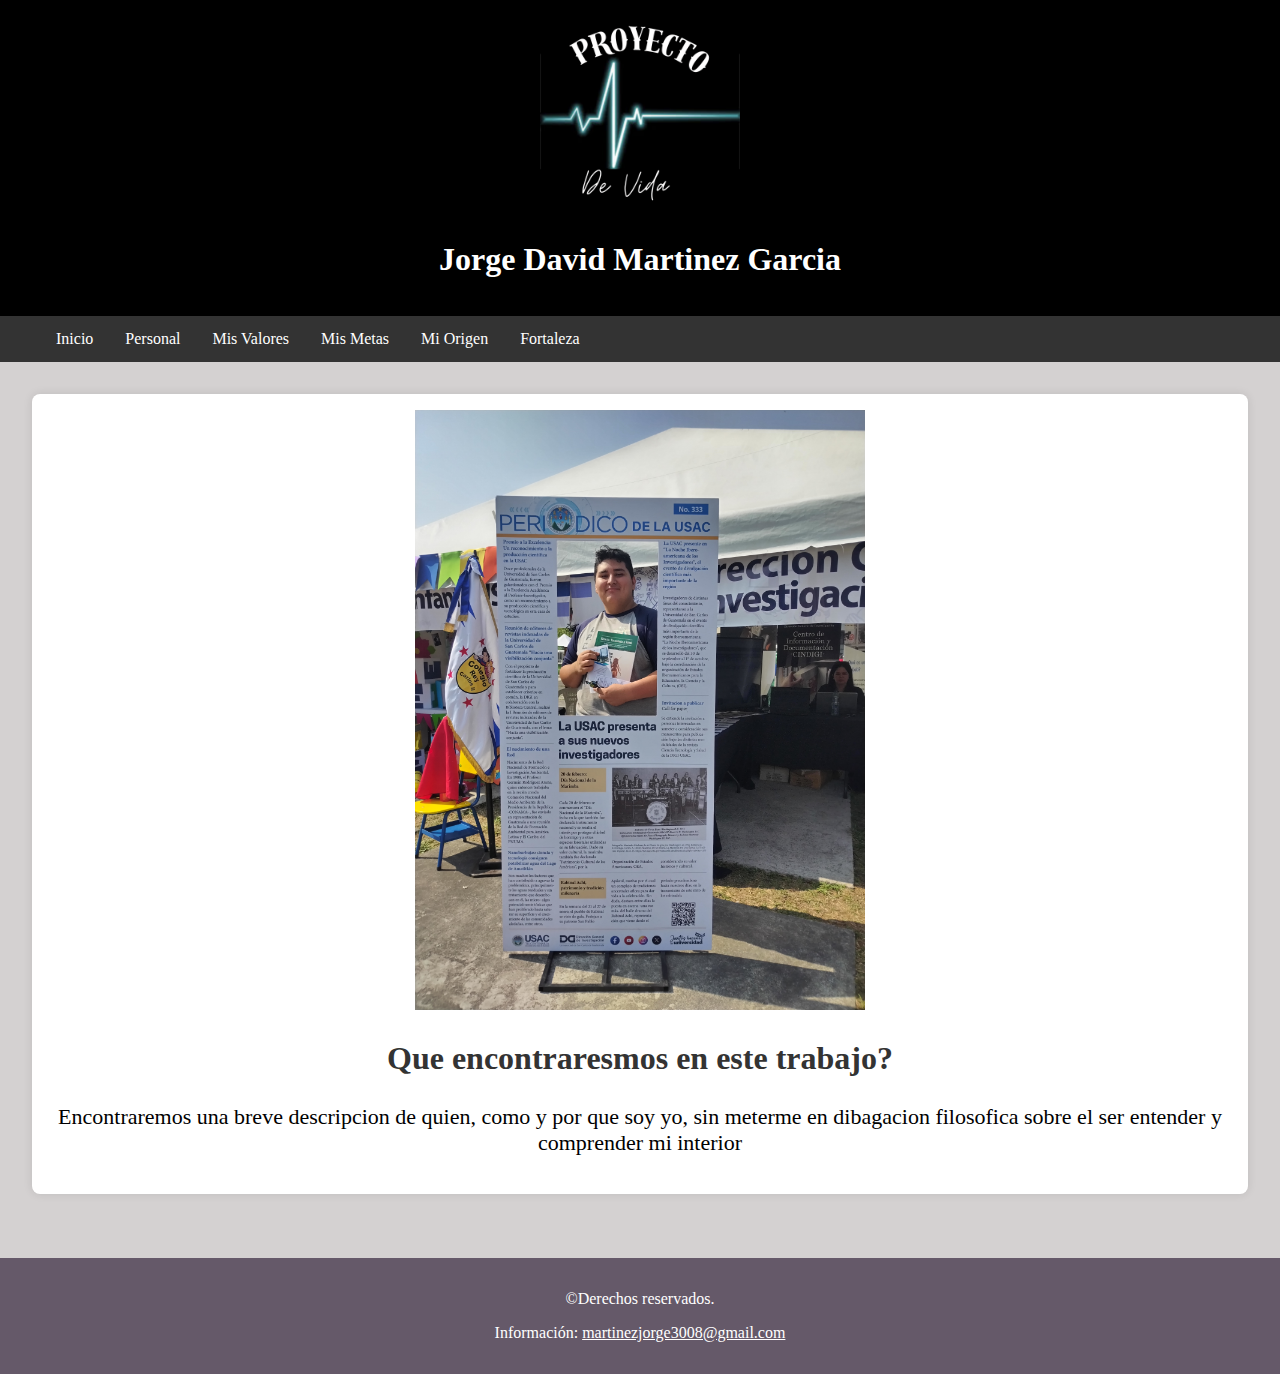
<file: index.html>
<!DOCTYPE html>
<html lang="en">
<head>
    <meta charset="UTF-8">
    <meta name="viewport" content="width=device-width, initial-scale=1.0">
    <title>Proyecto de Vida</title>
   <link rel="stylesheet" href="style.css">
</head>
<body>
    <header>
        <img class="logo" src="studio.png">
    <h1>Jorge David Martinez Garcia</h1>
</header>
<nav>
    <ul>
        <li><a href="index.html">Inicio</a></li>
        <li><a href="Personal.html">Personal</a></li>
        <li><a href="Valores.html">Mis Valores</a></li>
        <li><a href="Metas.html">Mis Metas</a></li>
        <li><a href="Extras.html">Mi Origen</a></li>
        <li><a href="Fort.html">Fortaleza</a></li>
    </ul>
</nav>
</nav>
    <section>
            <article class="offer">
                <img src="Jorgexs.jpg" class="imgb">
            <h2>Que encontraresmos en este trabajo?</h2>
            <P>Encontraremos una breve descripcion de quien, como y por que soy yo, sin meterme en dibagacion filosofica sobre el ser entender y comprender mi interior</P>

            </article>
        </section>
    <footer>
        <p>&copy;Derechos reservados.</p>
        <p>Información: <a href="martinezjorge3008@gmail.com" style="color: #ffffff;">martinezjorge3008@gmail.com</a></p>
    </footer>
</body>
</html>
</file>
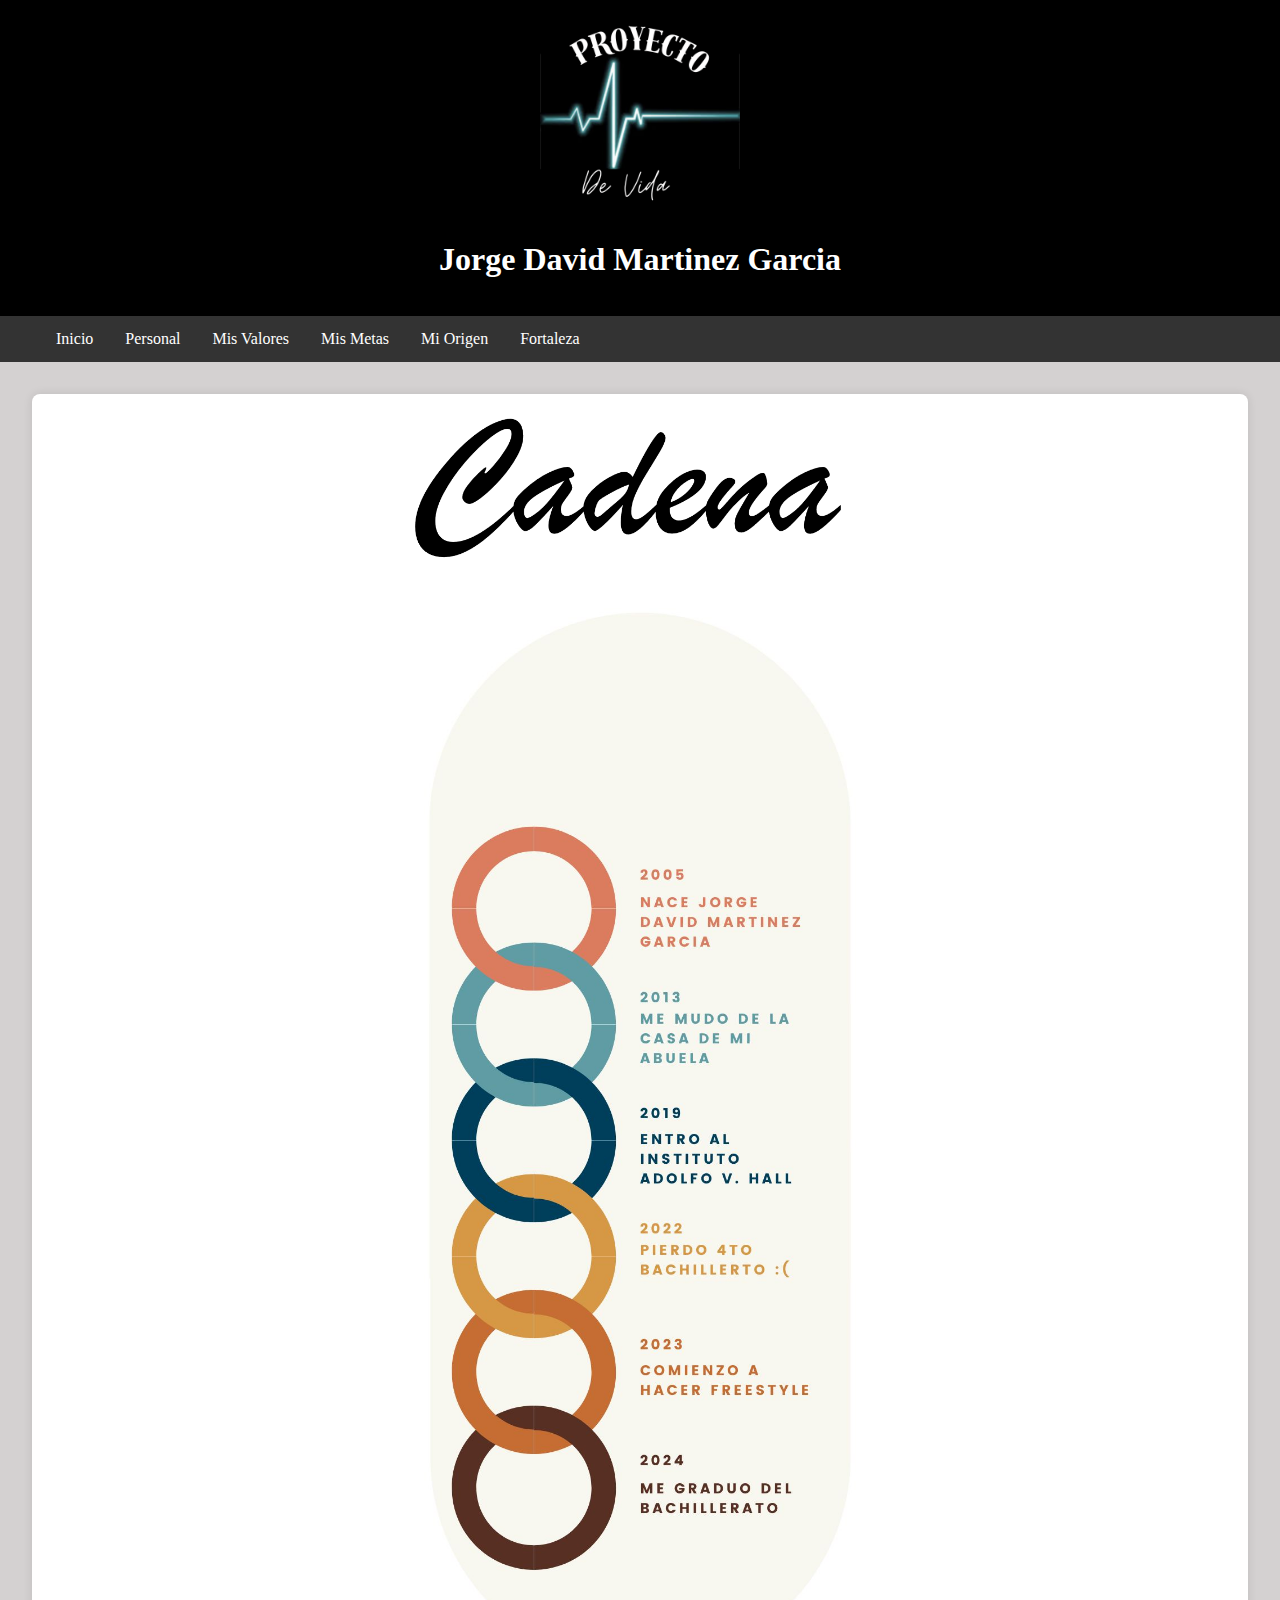
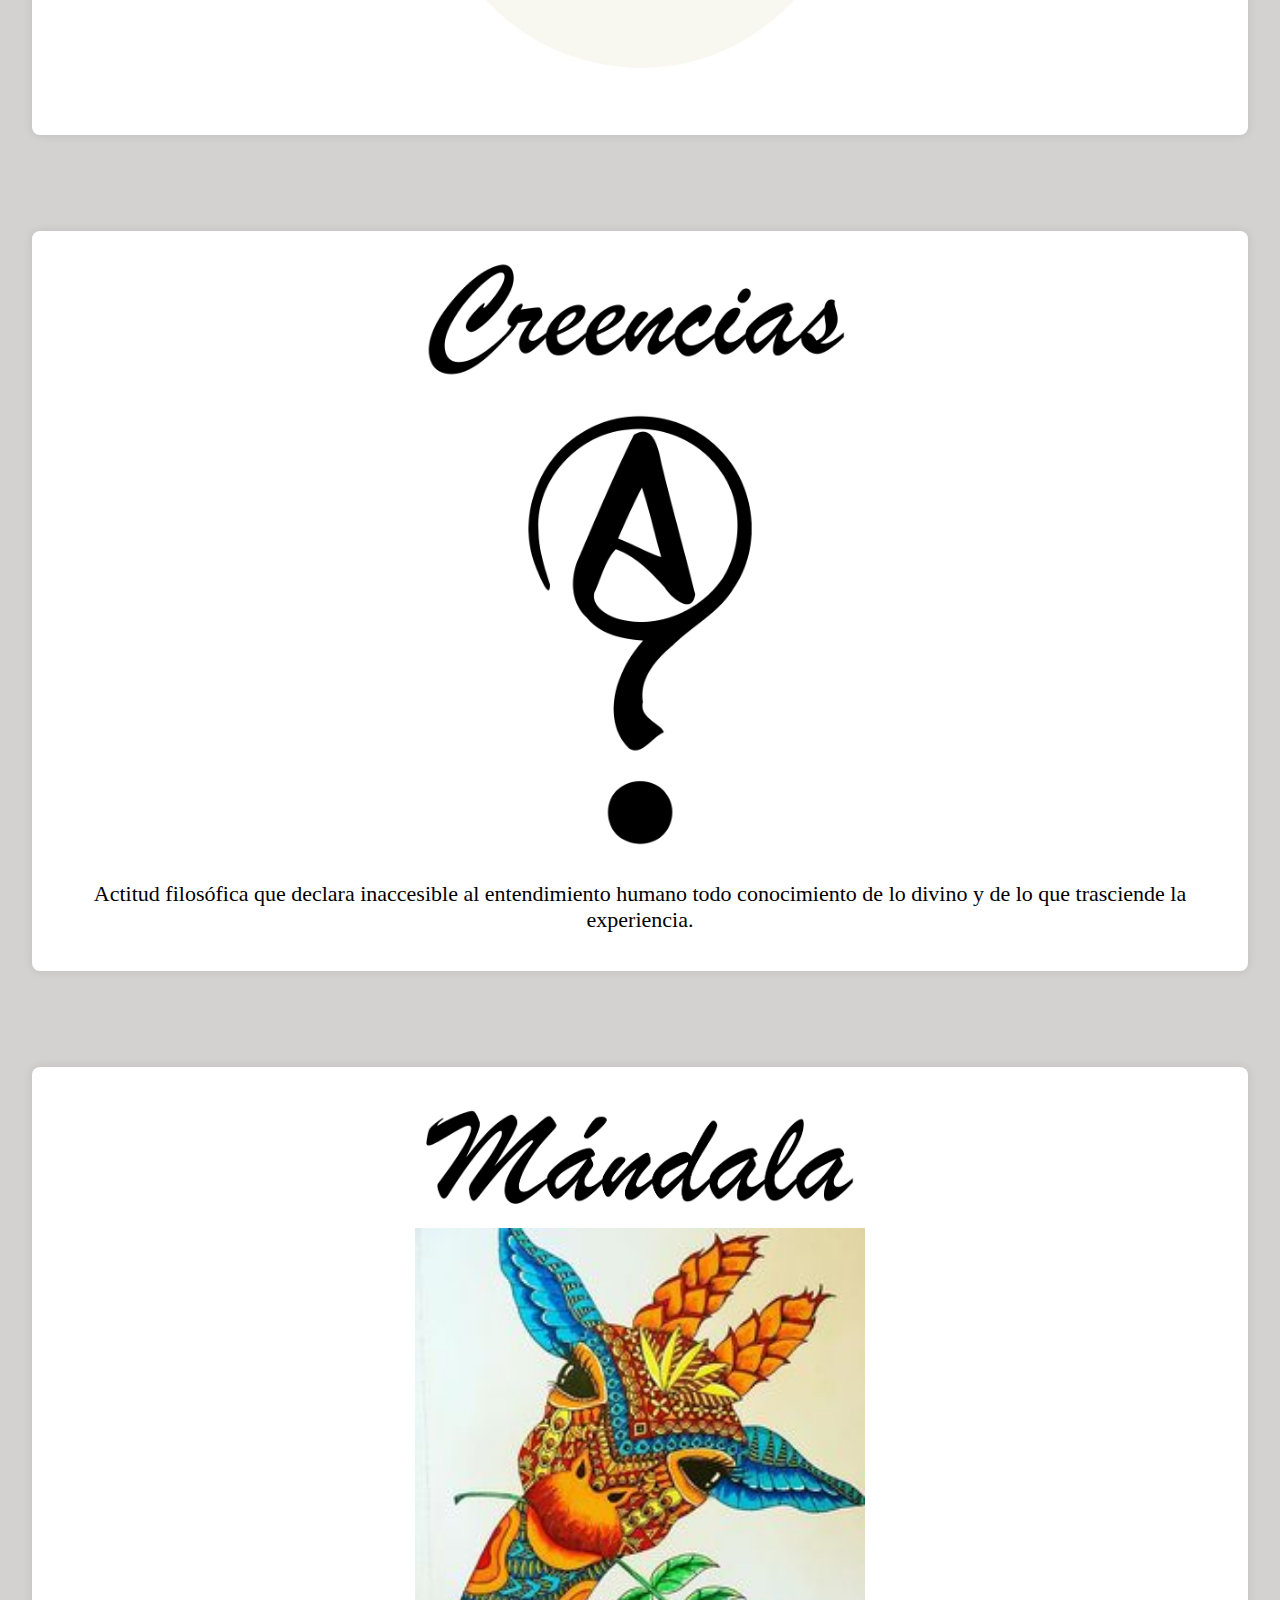
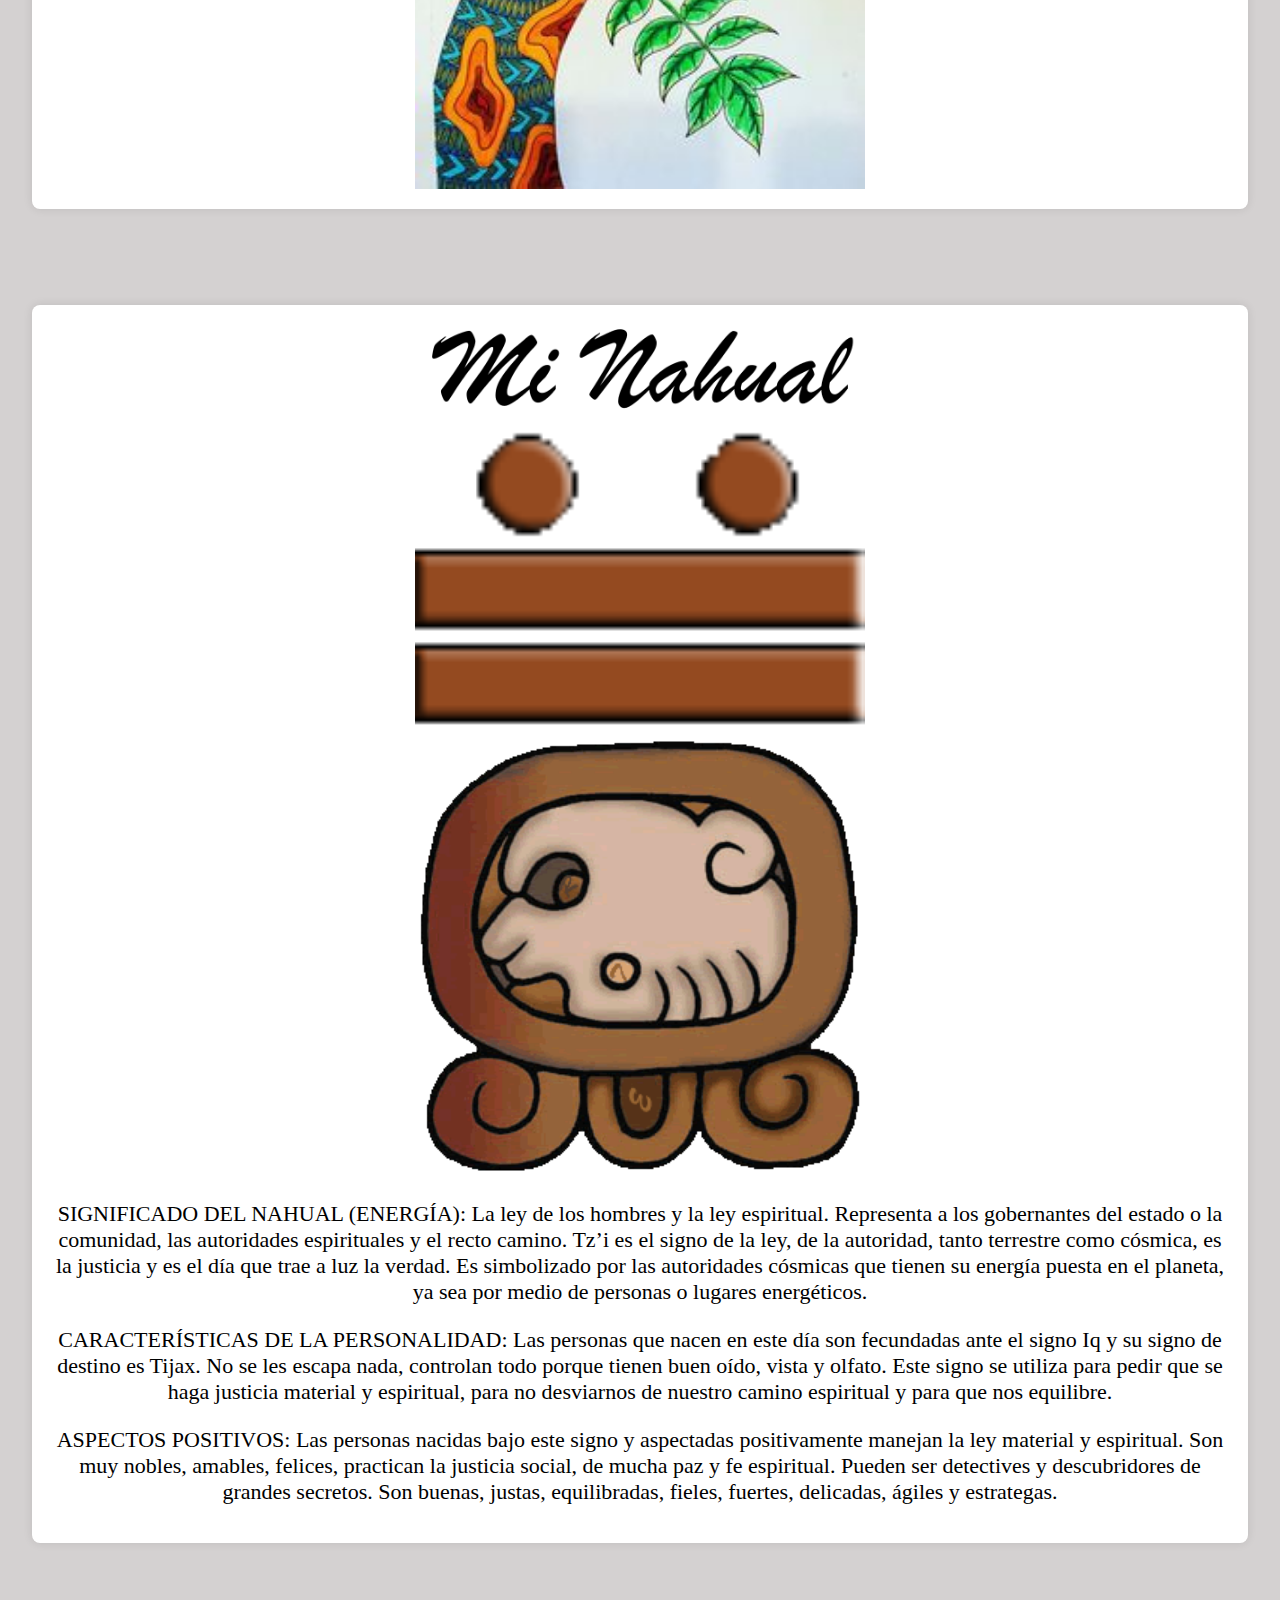
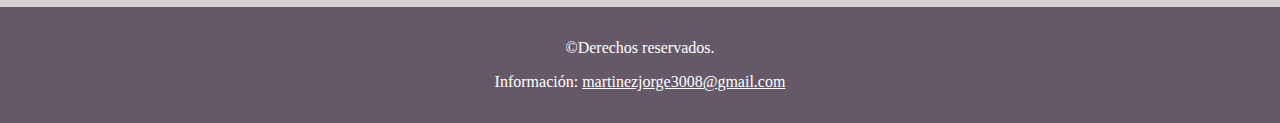
<file: Extras.html>
<!DOCTYPE html>
<html lang="en">
<head>
    <meta charset="UTF-8">
    <meta name="viewport" content="width=device-width, initial-scale=1.0">
    <title>Proyecto de Vida</title>
   <link rel="stylesheet" href="style.css">
</head>
<body>
    <header>
        <img class="logo" src="studio.png">
    <h1>Jorge David Martinez Garcia</h1>
</header>
<nav>
    <ul>
        <li><a href="index.html">Inicio</a></li>
        <li><a href="Personal.html">Personal</a></li>
        <li><a href="Valores.html">Mis Valores</a></li>
        <li><a href="Metas.html">Mis Metas</a></li>
        <li><a href="Extras.html">Mi Origen</a></li>
        <li><a href="Fort.html">Fortaleza</a></li>
    </ul>
</nav>
    <section>
            <article class="offer">
                <img src="cadena.png" class="imgb">
               <center> <img src="cadena 2.jpg" class="imgb"> </center>
            </article>
        </section>
        <section>
            <article class="offer">
                <img src="creencias.png" class="imgb">
               <center><img src="agno.jpg" class="imgb"></center>
               <p>Actitud filosófica que declara inaccesible al entendimiento humano todo conocimiento de lo divino y de lo que trasciende la experiencia.</p>
            </article>
        </section>
        <section>
            <article class="offer">
                <img src="mandala.png" class="imgb">
               <center> <img src="mandal.jpg" class="imgb"> </center>
            </article>
        </section>
        <section>
            <article class="offer">
                <img src="nahual.png" class="imgb">
               <center> <img src="12.png" class="imgb"> </center>
               <center> <img src="tzi.png" class="imgb"> </center>
               <p>SIGNIFICADO DEL NAHUAL (ENERGÍA):
                La ley de los hombres y la ley espiritual. Representa a los gobernantes del estado o la comunidad, las autoridades espirituales y el recto camino. Tz’i es el signo de la ley, de la autoridad, tanto terrestre como cósmica, es la justicia y es el día que trae a luz la verdad. Es simbolizado por las autoridades cósmicas que tienen su energía puesta en el planeta, ya sea por medio de personas o lugares energéticos.</p>
                
                <p>CARACTERÍSTICAS DE LA PERSONALIDAD:
                Las personas que nacen en este día son fecundadas ante el signo Iq y su signo de destino es Tijax. No se les escapa nada, controlan todo porque tienen buen oído, vista y olfato. Este signo se utiliza para pedir que se haga justicia material y espiritual, para no desviarnos de nuestro camino espiritual y para que nos equilibre.</p>
                
                <p>ASPECTOS POSITIVOS:
                Las personas nacidas bajo este signo y aspectadas positivamente manejan la ley material y espiritual. Son muy nobles, amables, felices, practican la justicia social, de mucha paz y fe espiritual. Pueden ser detectives y descubridores de grandes secretos. Son buenas, justas, equilibradas, fieles, fuertes, delicadas, ágiles y estrategas.</p>
            </article>
        </section>
    <footer>
        <p>&copy;Derechos reservados.</p>
        <p>Información: <a href="martinezjorge3008@gmail.com" style="color: #ffffff;">martinezjorge3008@gmail.com</a></p>
    </footer>
</body>
</html>
</file>
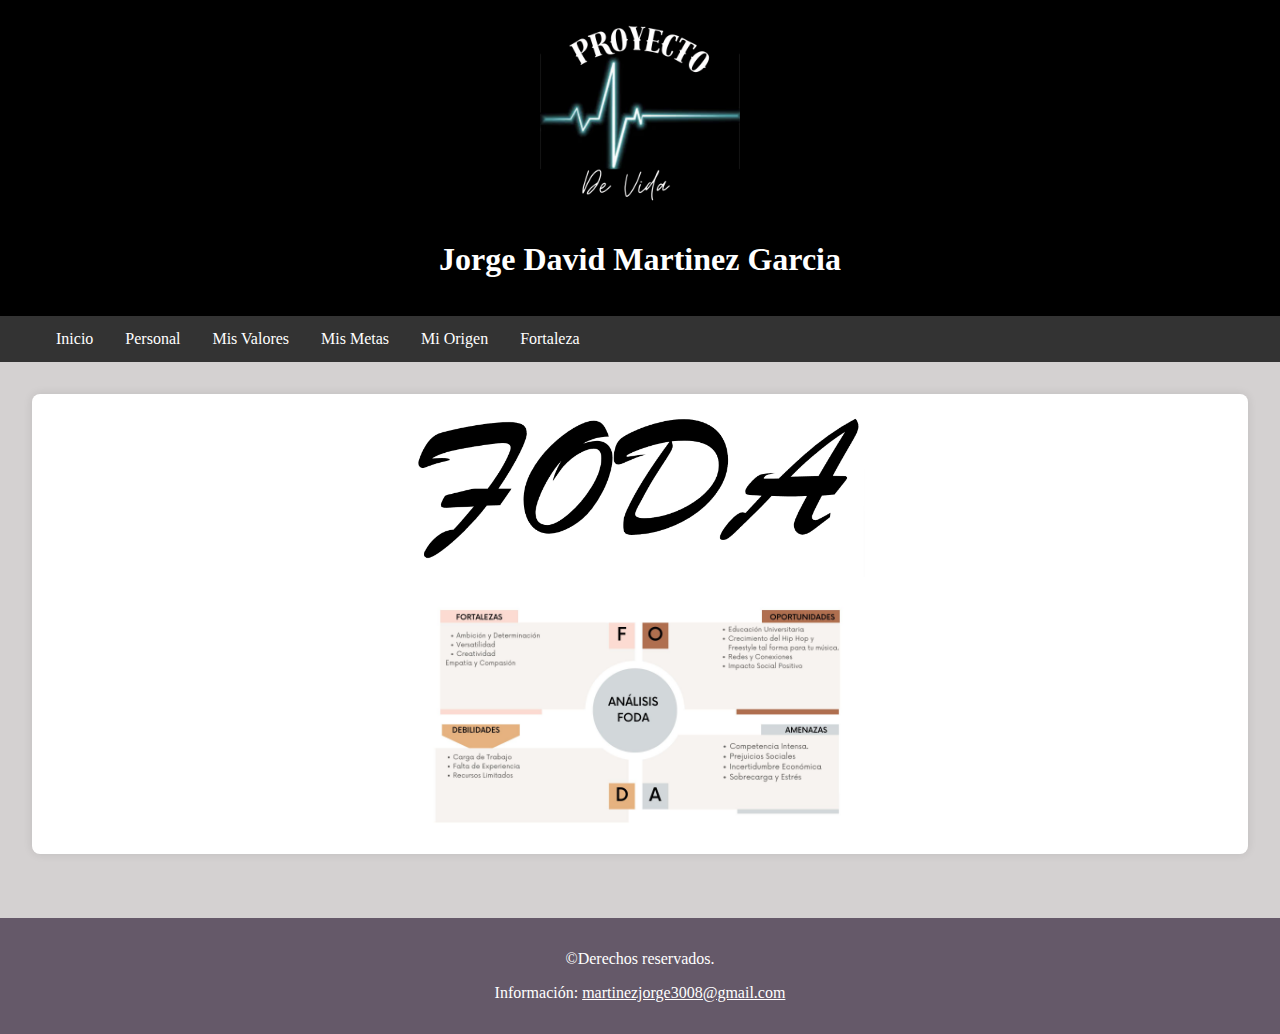
<file: Fort.html>
<!DOCTYPE html>
<html lang="en">
<head>
    <meta charset="UTF-8">
    <meta name="viewport" content="width=device-width, initial-scale=1.0">
    <title>Proyecto de Vida</title>
   <link rel="stylesheet" href="style.css">
</head>
<body>
    <header>
        <img class="logo" src="studio.png">
    <h1>Jorge David Martinez Garcia</h1>
</header>
<nav>
    <nav>
        <ul>
            <li><a href="index.html">Inicio</a></li>
            <li><a href="Personal.html">Personal</a></li>
            <li><a href="Valores.html">Mis Valores</a></li>
            <li><a href="Metas.html">Mis Metas</a></li>
            <li><a href="Extras.html">Mi Origen</a></li>
            <li><a href="Fort.html">Fortaleza</a></li>
        </ul>
    </nav>
   
</nav>
<section>
    <article class="offer">
        <img src="FODA.png" class="imgb">
       <center> <img src="FODA2.jpg" class="imgb"> </center>
    </article>
</section>
    <footer>
        <p>&copy;Derechos reservados.</p>
        <p>Información: <a href="martinezjorge3008@gmail.com" style="color: #ffffff;">martinezjorge3008@gmail.com</a></p>
    </footer>
</body>
</html>
</file>
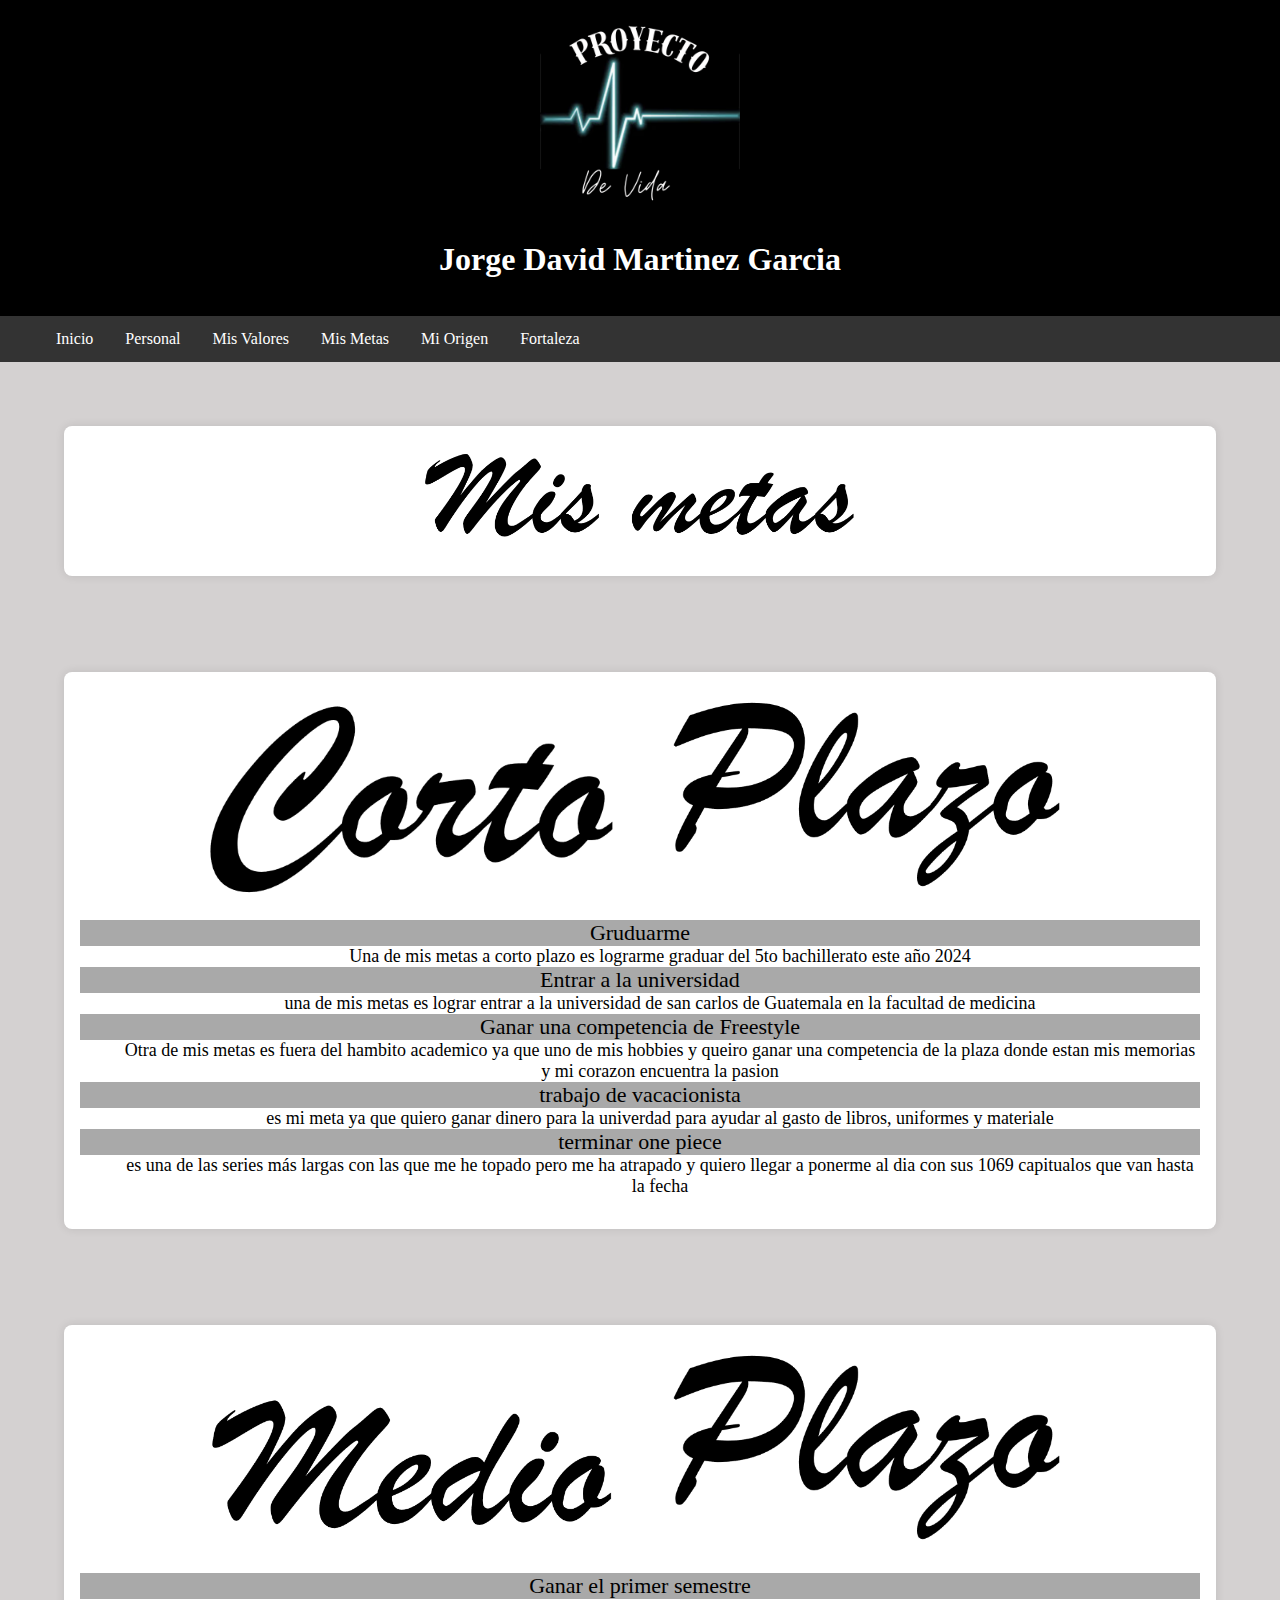
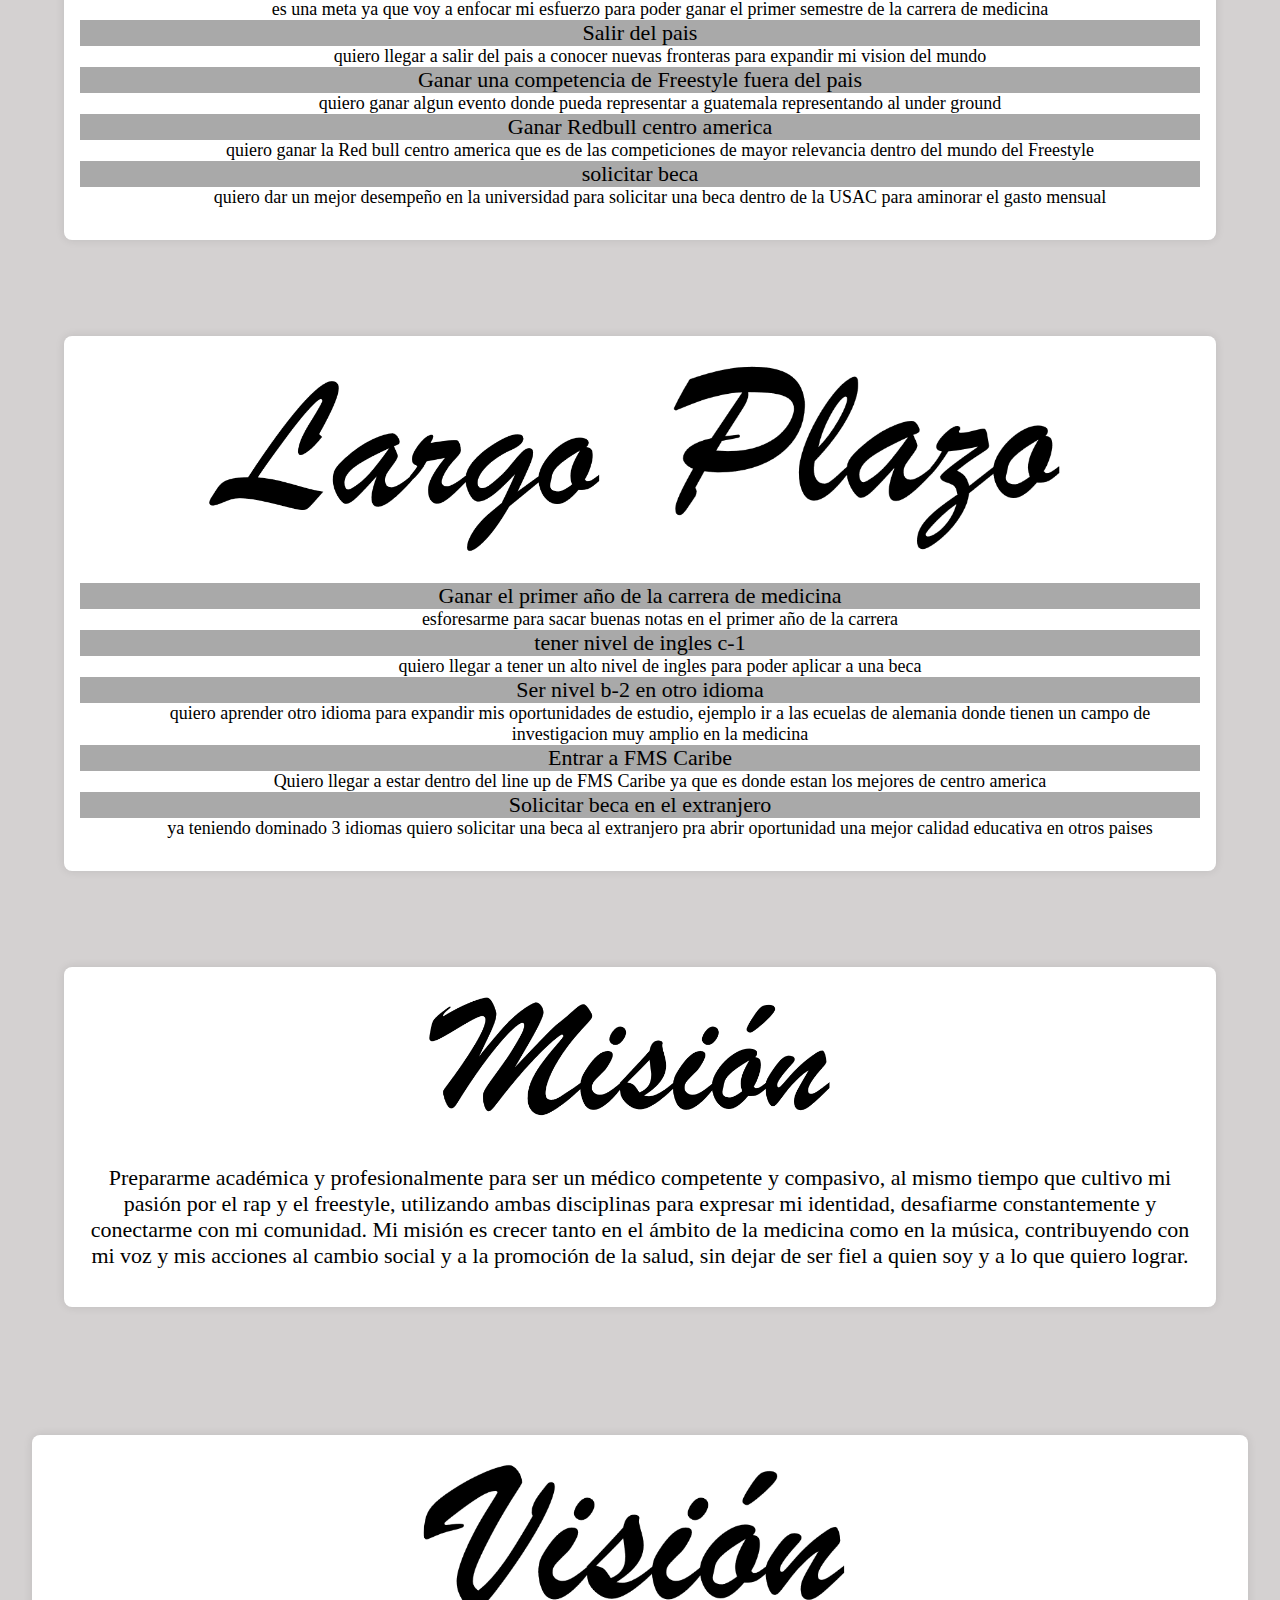
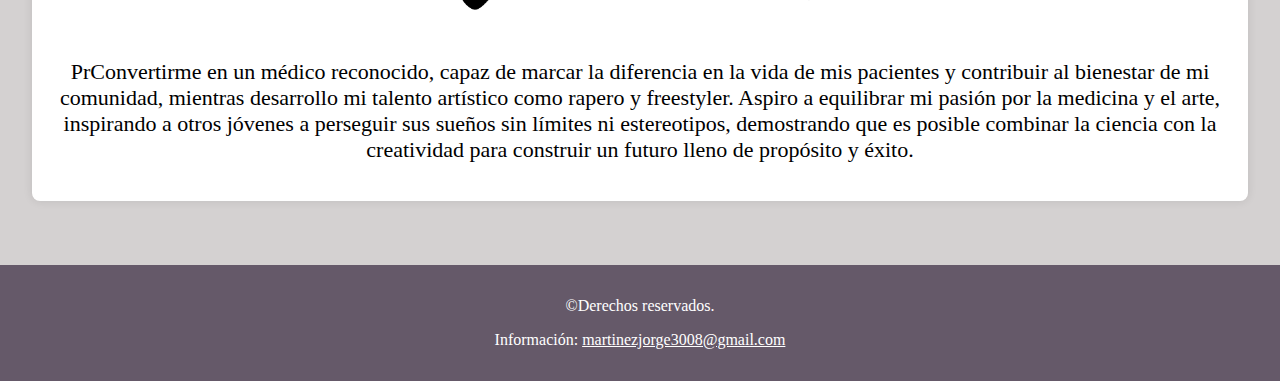
<file: Metas.html>
<!DOCTYPE html>
<html lang="en">
<head>
    <meta charset="UTF-8">
    <meta name="viewport" content="width=device-width, initial-scale=1.0">
    <title>Proyecto de Vida</title>
   <link rel="stylesheet" href="style.css">
</head>
<body>
    <header>
        <img class="logo" src="studio.png">
    <h1>Jorge David Martinez Garcia</h1>
</header>
<nav>
    <nav>
        <ul>
            <li><a href="index.html">Inicio</a></li>
            <li><a href="Personal.html">Personal</a></li>
            <li><a href="Valores.html">Mis Valores</a></li>
            <li><a href="Metas.html">Mis Metas</a></li>
            <li><a href="Extras.html">Mi Origen</a></li>
            <li><a href="Fort.html">Fortaleza</a></li>
        </ul>
    </nav>
   
</nav>
   
<section>
    <section>
        <article class="offer">
            <img src="Metasx.png" class="imgb">
        </article>
    </section>
    <section>
    <article class="offer">
        <img src="corto.png" class="imgb">
        <img src="plazo.png" class="imgb">
        <dl>
            <dt>Gruduarme</dt>
            <dd>Una de mis metas a corto plazo es lograrme graduar del 5to bachillerato este año 2024</dd>
             <dt>Entrar a la universidad</dt>
            <dd>una de mis metas es lograr entrar a la universidad de san carlos de Guatemala en la facultad de medicina</dd>
             <dt>Ganar una competencia de Freestyle</dt>
            <dd>Otra de mis metas es fuera del hambito academico ya que uno de mis hobbies y queiro ganar una competencia de la plaza donde estan mis memorias y mi corazon encuentra la pasion</dd>
        <dt>trabajo de vacacionista</dt>
        <dd>es mi meta ya que quiero ganar dinero para la univerdad para ayudar al gasto de libros, uniformes y materiale</dt>
        <dt>terminar one piece</dt>
        <dd>es una de las series más largas con las que me he topado pero me ha atrapado y quiero llegar a ponerme al dia con sus 1069 capitualos que van hasta la fecha</dd> 
        </dl>
    </article>
</section>
<section>
    <article class="offer">
        <img src="Mediano.png" class="imgb">
        <img src="plazo.png" class="imgb">
        <dl>
            <dt>Ganar el primer semestre</dt>
            <dd>es una meta ya que voy a enfocar mi esfuerzo para poder ganar el primer semestre de la carrera de medicina</dd>
             <dt>Salir del pais</dt>
            <dd>quiero llegar a salir del pais a conocer nuevas fronteras para expandir mi vision del mundo</dd>
             <dt>Ganar una competencia de Freestyle fuera del pais</dt>
            <dd>quiero ganar algun evento donde pueda representar a guatemala representando al under ground</dd>
        <dt>Ganar Redbull centro america</dt>
        <dd>quiero ganar la Red bull centro america que es de las competiciones de mayor relevancia dentro del mundo del Freestyle</dt>
        <dt>solicitar beca</dt>
        <dd>quiero dar un mejor desempeño en la universidad para solicitar una beca dentro de la USAC para aminorar el gasto mensual</dd> 
        </dl>
    </article>
</section>
<section>
    <article class="offer">
        <img src="Largo.png" class="imgb">
        <img src="plazo.png" class="imgb">
        <dl>
            <dt>Ganar el primer año de la carrera de medicina</dt>
            <dd>esforesarme para sacar buenas notas en el primer año de la carrera</dd>
             <dt>tener nivel de ingles c-1</dt>
            <dd>quiero llegar a tener un alto nivel de ingles para poder aplicar a una beca</dd>
             <dt>Ser nivel b-2 en otro idioma </dt>
            <dd>quiero aprender otro idioma para expandir mis oportunidades de estudio, ejemplo ir a las ecuelas de alemania donde tienen un campo de investigacion muy amplio en la medicina</dd>
        <dt>Entrar a FMS Caribe</dt>
        <dd>Quiero llegar a estar dentro del line up de FMS Caribe ya que es donde estan los mejores de centro america</dt>
        <dt>Solicitar beca en el extranjero</dt>
        <dd>ya teniendo dominado 3 idiomas quiero solicitar una beca al extranjero pra abrir oportunidad una mejor calidad educativa en otros paises</dd> 
        </dl>
    </article>
</section>
<section>
    <article class="offer">
        <img src="Mision.png" class="imgb">
    <P>Prepararme académica y profesionalmente para ser un médico competente y compasivo, al mismo tiempo que
         cultivo mi pasión por el rap y el freestyle, utilizando ambas disciplinas para expresar mi identidad,
          desafiarme constantemente y conectarme con mi comunidad. Mi misión es crecer tanto en el ámbito de 
          la medicina como en la música, contribuyendo con mi voz y mis acciones al cambio social y a la
           promoción de la salud, sin dejar de ser fiel a quien soy y a lo que quiero lograr.</P>
    </article>
</section>
<section></section>
    <article class="offer">
        <img src="vision.png" class="imgb">
    <P>PrConvertirme en un médico reconocido, capaz de marcar la diferencia en la vida de mis pacientes y 
        contribuir al bienestar de mi comunidad, mientras desarrollo mi talento artístico como rapero y 
        freestyler. Aspiro a equilibrar mi pasión por la medicina y el arte, inspirando a otros jóvenes a
         perseguir sus sueños sin límites ni estereotipos, demostrando que es posible combinar la ciencia con
          la creatividad para construir un futuro lleno de propósito y éxito.</P>
    </article>
</section>
    <footer>
        <p>&copy;Derechos reservados.</p>
        <p>Información: <a href="martinezjorge3008@gmail.com" style="color: #ffffff;">martinezjorge3008@gmail.com</a></p>
    </footer>
</body>
</html>
</file>
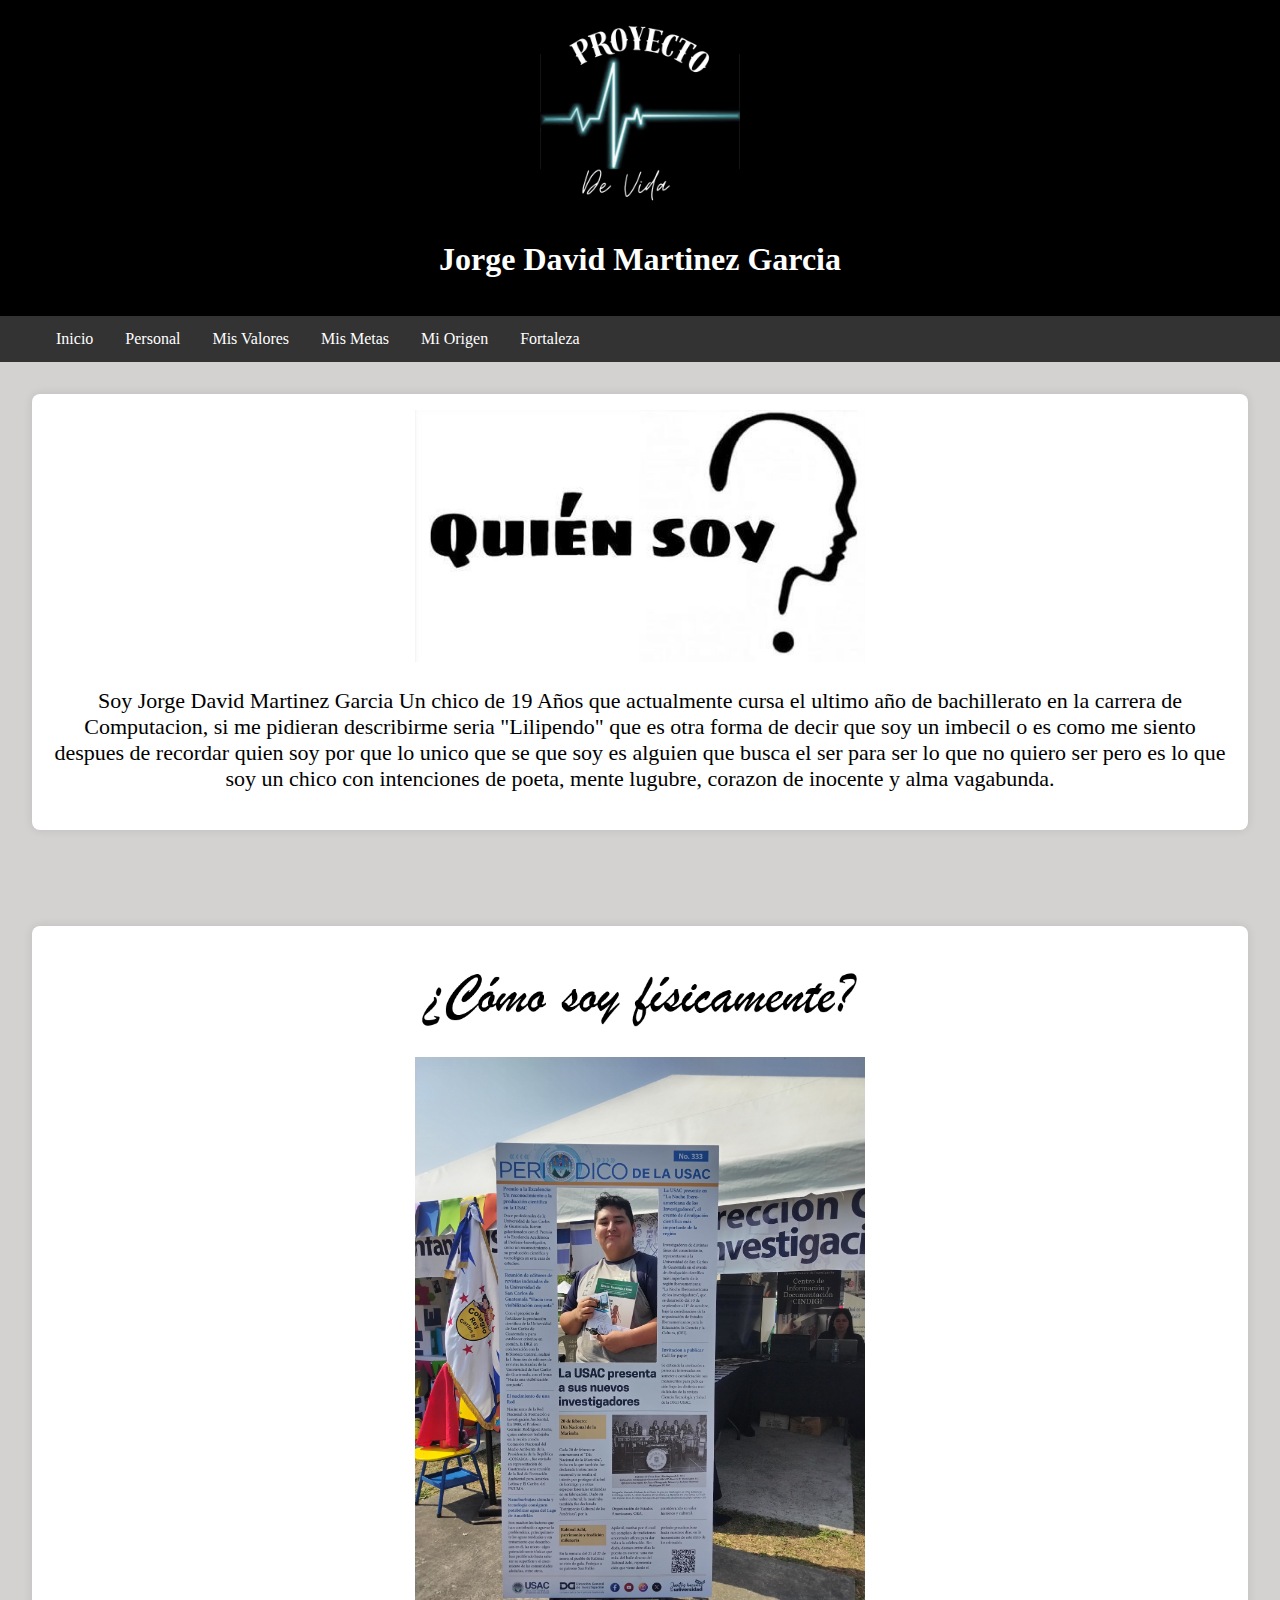
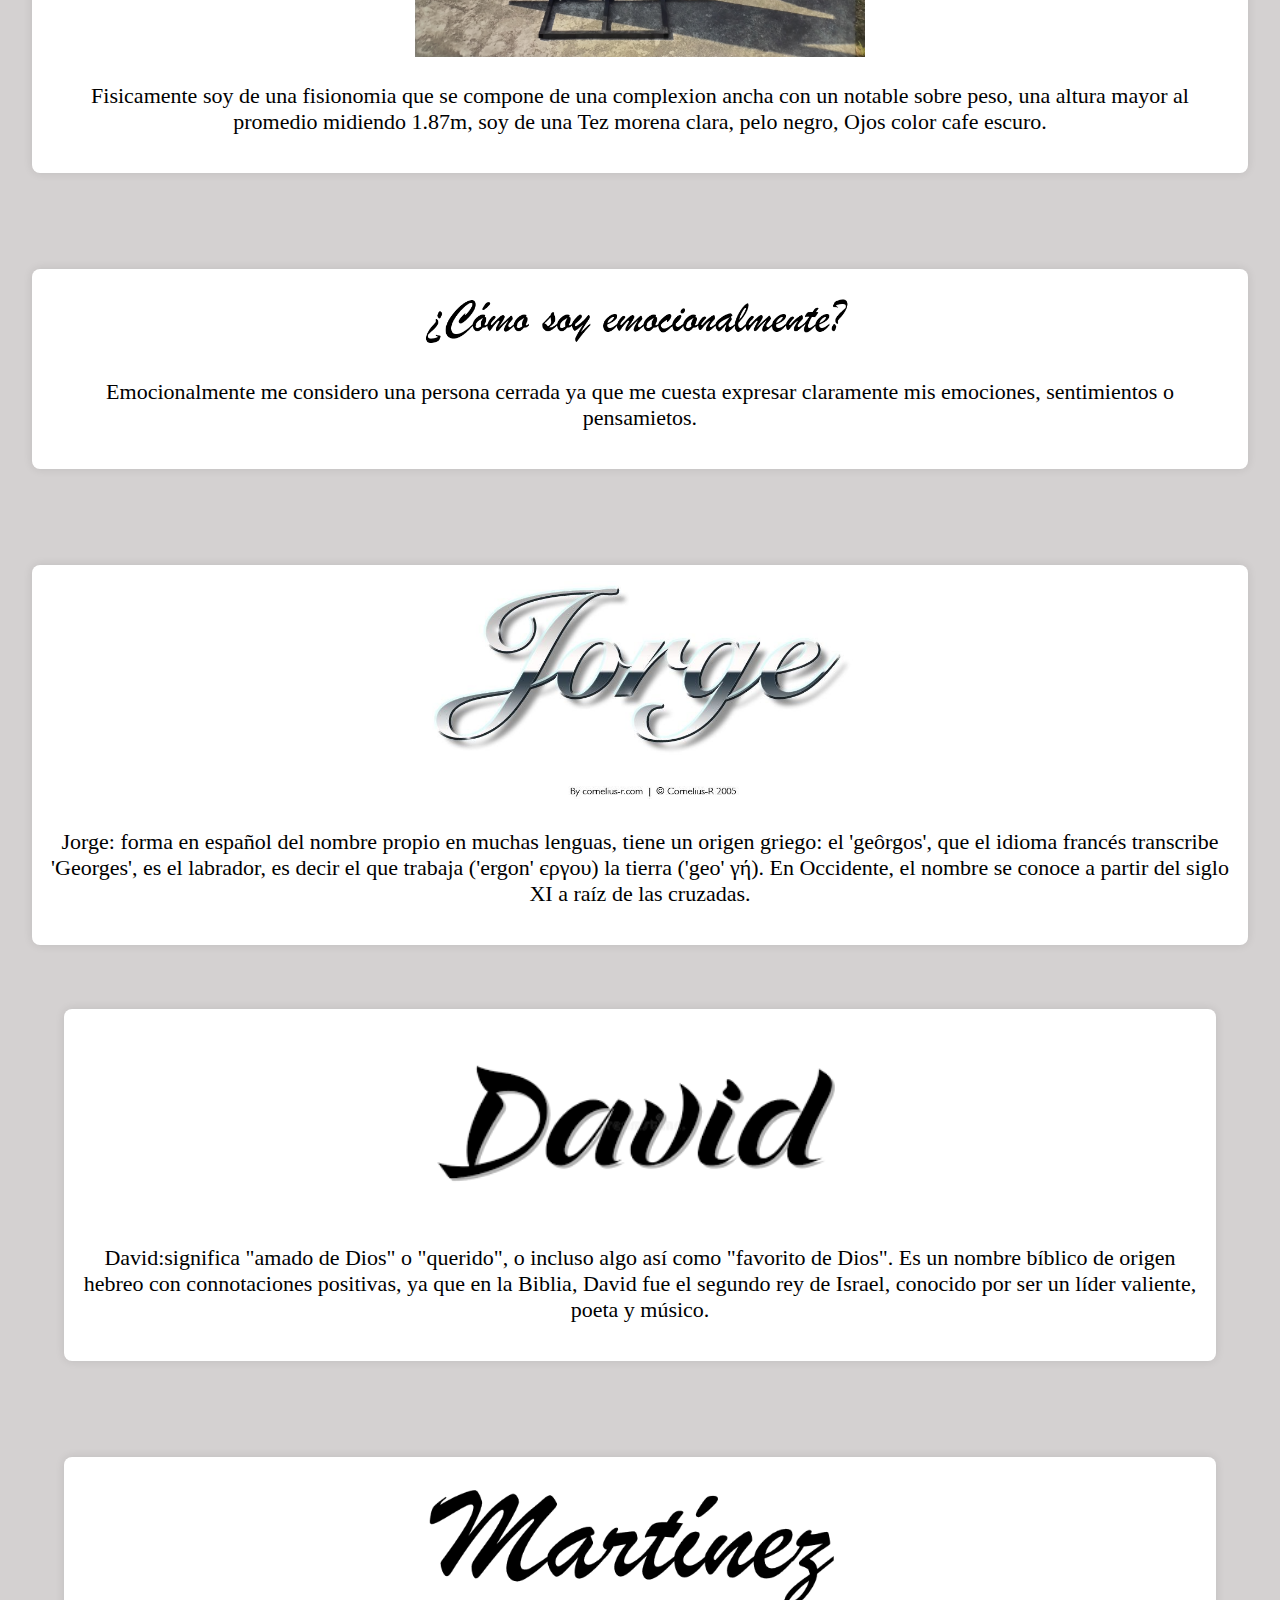
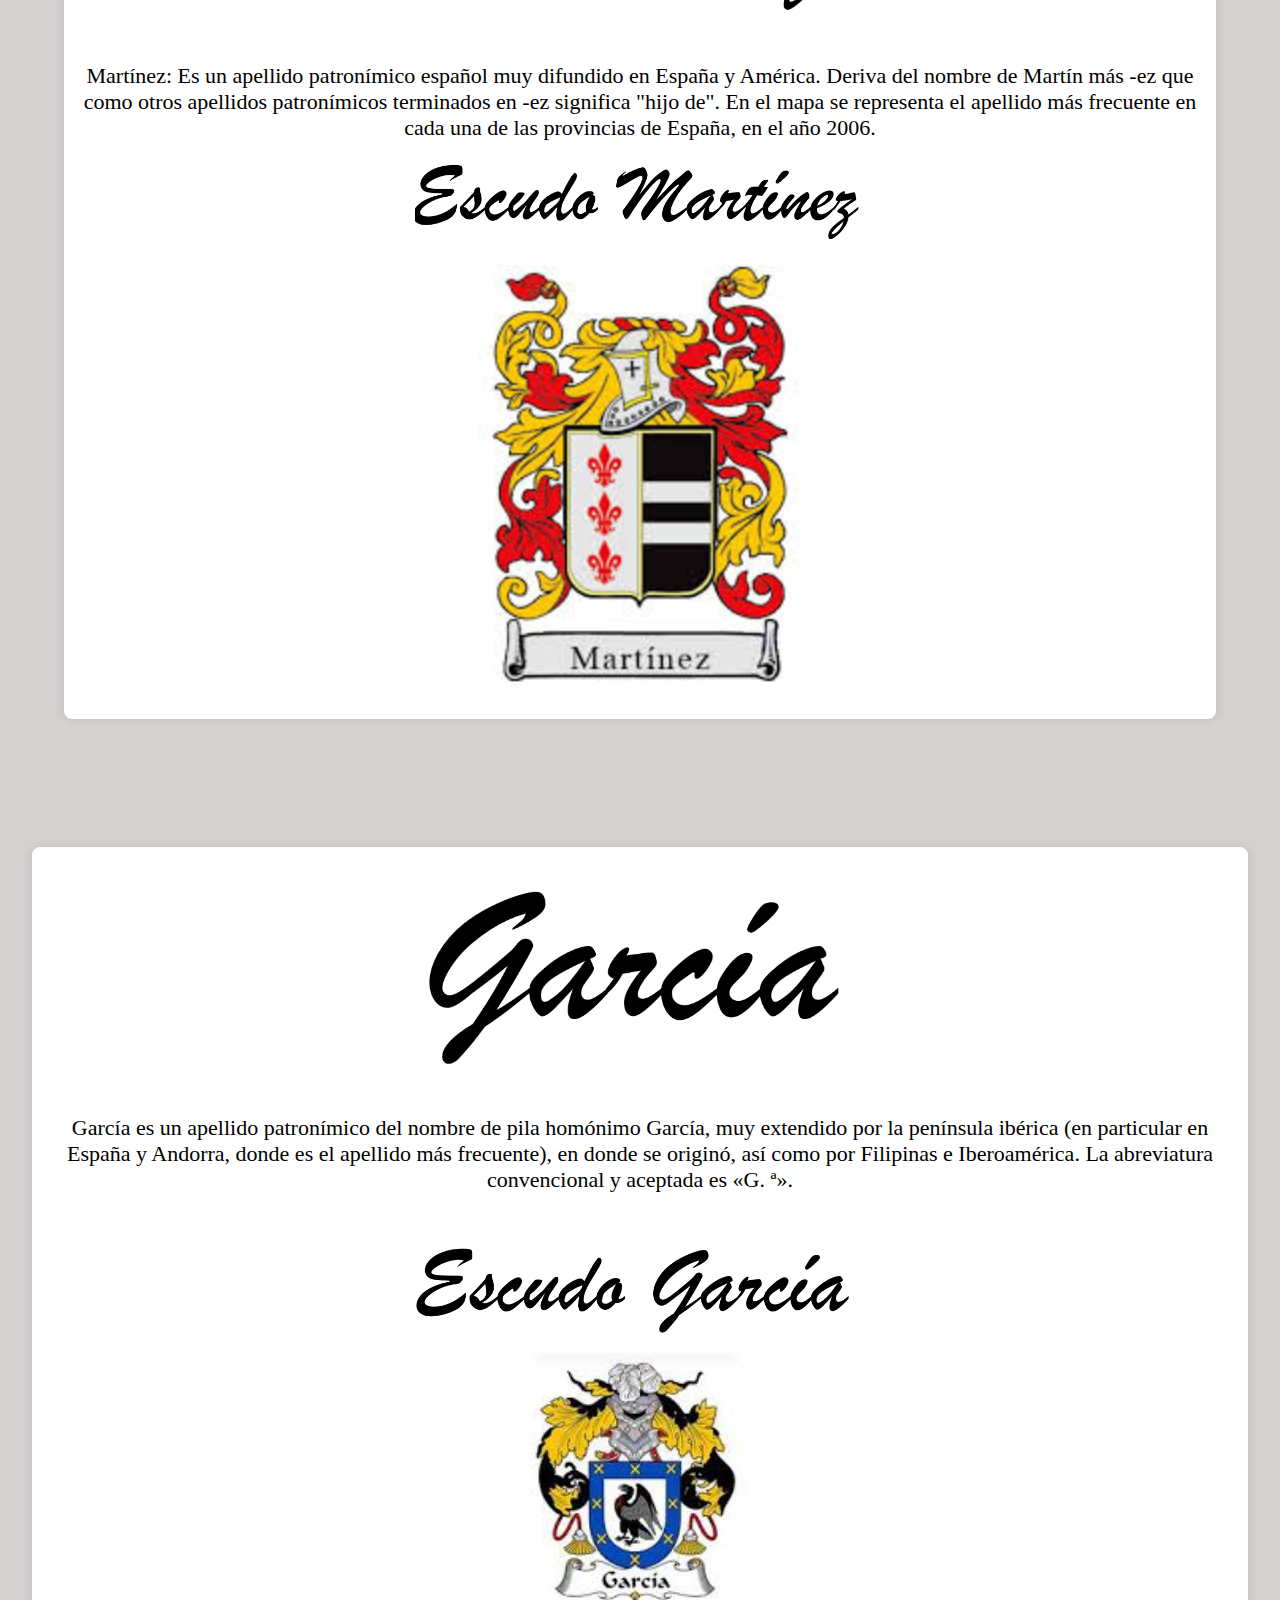
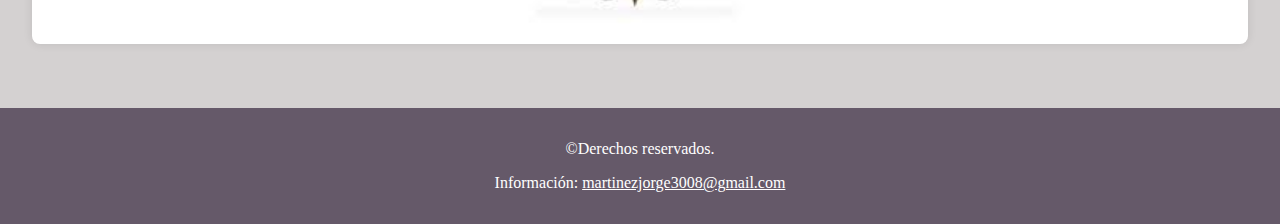
<file: Personal.html>
<!DOCTYPE html>
<html lang="en">
<head>
    <meta charset="UTF-8">
    <meta name="viewport" content="width=device-width, initial-scale=1.0">
    <title>Proyecto de Vida</title>
   <link rel="stylesheet" href="style.css">
</head>
<body>
    <header>
        <img class="logo" src="studio.png">
    <h1>Jorge David Martinez Garcia</h1>
</header>
<nav>
    <nav>
        <ul>
            <li><a href="index.html">Inicio</a></li>
            <li><a href="Personal.html">Personal</a></li>
            <li><a href="Valores.html">Mis Valores</a></li>
            <li><a href="Metas.html">Mis Metas</a></li>
            <li><a href="Extras.html">Mi Origen</a></li>
            <li><a href="Fort.html">Fortaleza</a></li>
        </ul>
    </nav>
   
</nav>
    <section>
            <article class="offer">
                <img src="Quiensoy.jpg" class="imgb">
            <P>Soy Jorge David Martinez Garcia Un chico de 19 Años que actualmente cursa el ultimo año de bachillerato en la carrera de Computacion,
                si me pidieran describirme seria "Lilipendo" que es otra forma de decir que soy un imbecil o es como me siento despues de recordar quien soy 
                por que lo unico que se que soy es alguien que busca el ser para ser lo que no quiero ser pero es lo que soy un chico con intenciones de poeta,
                mente lugubre, corazon de inocente y alma vagabunda.
            </P>

            </article>
        </section>
        <section>
            <article class="offer">
                <img src="Comof.png" class="imgb">
               <center> <img src="Jorgexs.jpg" class="imgb"></center>
            <P>Fisicamente soy de una fisionomia que se compone de una complexion ancha con un notable sobre peso, una altura mayor al promedio
                midiendo 1.87m, soy de una Tez morena clara, pelo negro, Ojos color cafe escuro.
            </P>
            </article>
        </section>
        <section>
            <article class="offer">
                <img src="comoe.png" class="imgb">
            <P>Emocionalmente me considero una persona cerrada ya que me cuesta expresar claramente mis emociones, sentimientos o pensamietos.
            </P>
            </article>
        </section>
        <section>
            <article class="offer">
                <img src="Jorge.jpg" class="imgb">
            <P>Jorge:  forma en español del nombre propio en muchas lenguas, tiene un origen griego: el 'geôrgos',
                 que el idioma francés transcribe 'Georges', es el labrador, es decir el que trabaja ('ergon' єργου) 
                 la tierra ('geo' γή). En Occidente, el nombre se conoce a partir del siglo XI a raíz de las cruzadas.</P>

            </article>
            <section>
                <article class="offer">
                    <img src="David.png" class="imgb">
                <P>David:significa "amado de Dios" o "querido", o incluso algo así como "favorito de Dios". Es un nombre bíblico de origen hebreo con connotaciones positivas, ya que en la Biblia, David fue el segundo rey de Israel, conocido por ser un líder valiente, poeta y músico.
                </P>
                </article>
        </section>
        <section>
            <article class="offer">
                <img src="Martinez.png" class="imgb">
            <P>Martínez: Es un apellido patronímico español muy difundido en España y América. Deriva del nombre de Martín más -ez que como otros apellidos patronímicos terminados en -ez significa "hijo de". En el mapa se representa el apellido más frecuente en cada una de las provincias de España, en el año 2006. </P>
            <img src="Emartinez.png" class="imgb">
           <center> <img src="EscudoM.jpg" class="imgb">  </center>  
        </article>
    </section>
</section>
<section>
    <article class="offer">
        <img src="garcia.png" class="imgb">
    <P>García es un apellido patronímico del nombre de pila homónimo García, muy extendido por la península ibérica (en particular en España y Andorra, donde es el apellido más frecuente), en donde se originó, así como por Filipinas e Iberoamérica. La abreviatura convencional y aceptada es «G. ª».</P>  <img src="Egarcia.png" class="imgb">
   <center> <img src="EscudoG.jpg" class="imgb">  </center>  
</article>
</section>

    <footer>
        <p>&copy;Derechos reservados.</p>
        <p>Información: <a href="martinezjorge3008@gmail.com" style="color: #ffffff;">martinezjorge3008@gmail.com</a></p>
    </footer>
</body>
</html>
</file>
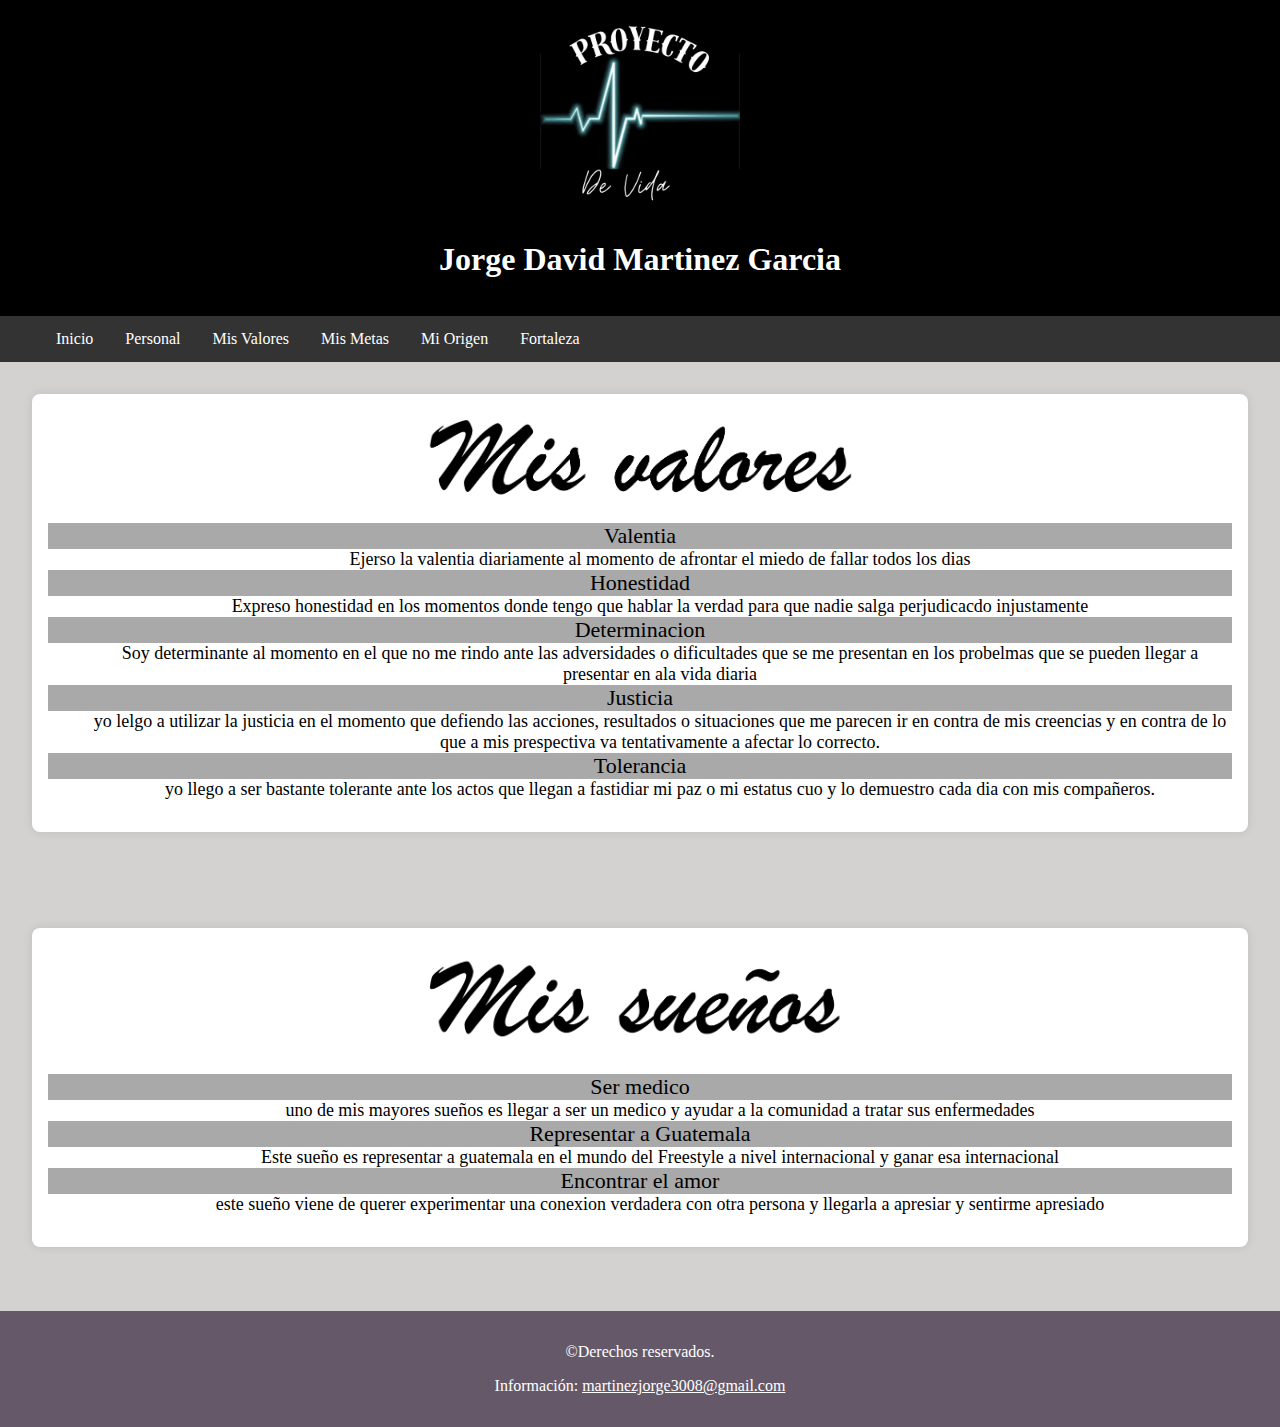
<file: Valores.html>
<!DOCTYPE html>
<html lang="en">
<head>
    <meta charset="UTF-8">
    <meta name="viewport" content="width=device-width, initial-scale=1.0">
    <title>Proyecto de Vida</title>
   <link rel="stylesheet" href="style.css">
</head>
<body>
    <header>
        <img class="logo" src="studio.png">
    <h1>Jorge David Martinez Garcia</h1>
</header>
    <nav>
        <ul>
            <li><a href="index.html">Inicio</a></li>
            <li><a href="Personal.html">Personal</a></li>
            <li><a href="Valores.html">Mis Valores</a></li>
            <li><a href="Metas.html">Mis Metas</a></li>
            <li><a href="Extras.html">Mi Origen</a></li>
            <li><a href="Fort.html">Fortaleza</a></li>
        </ul>
    </nav>
   
    <section>
            <article class="offer">
                <img src="Valores.png" class="imgb">
                <dl>
                    <dt>Valentia</dt>
                    <dd>Ejerso la valentia diariamente al momento de afrontar el miedo de fallar todos los dias</dd>
                    <dt>Honestidad</dt>
                    <dd>Expreso honestidad en los momentos donde tengo que hablar la verdad para que nadie salga perjudicacdo injustamente</dd>
                    <dt>Determinacion</dt>
                    <dd>Soy determinante al momento en el que no me rindo ante las adversidades o dificultades que se me presentan en los probelmas que se pueden llegar a presentar en ala vida diaria</dd>
                <dt>Justicia</dd>
                <dd>yo lelgo a utilizar la justicia en el momento que defiendo las acciones, resultados o situaciones que me parecen ir en contra de mis creencias y en contra de lo que a mis prespectiva va tentativamente a afectar lo correcto.</dt>
                <dt>Tolerancia</dt>
                <dd>yo llego a ser bastante tolerante ante los actos que llegan a fastidiar mi paz o mi estatus cuo y lo demuestro cada dia con mis compañeros.</dd> 
                </dl>
            </article>
        </section>
        <section>
            <article class="offer">
                <img src="Sueños.png" class="imgb">
                <dl>
                    <dt>Ser medico</dt>
                    <dd>uno de mis mayores sueños es llegar a ser un medico y ayudar a la comunidad a tratar sus enfermedades</dd>
                    <dt>Representar a Guatemala</dt>
                    <dd>Este sueño es representar a guatemala en el mundo del Freestyle a nivel internacional y ganar esa internacional </dd>
                    <dt>Encontrar el amor</dt>
                    <dd>este sueño viene de querer experimentar una conexion verdadera con otra persona y llegarla a apresiar y sentirme apresiado</dd>
            </article>
        </section>
    <footer>
        <p>&copy;Derechos reservados.</p>
        <p>Información: <a href="martinezjorge3008@gmail.com" style="color: #ffffff;">martinezjorge3008@gmail.com</a></p>
    </footer>
</body>
</html>
</file>
<file: style.css>
body {
    font-family: "Georgia,serif" ;
    margin: 0;
    padding: 0;
    background-color: #d4d1d1;
}
header {
    background-color: hsl(0, 0%, 0%);
    color: #ffffff;
    padding: 1em 0;
    text-align: center;
    align-items: center;
}
ul {
    list-style-type: none;
    margin: 0;
    padding: 800;
    overflow: hidden;
    background-color: #333;
  }
  
  li {
    float: left;
  }
  
  li a {
    display: block;
    color: white;
    text-align: center;
    padding: 14px 16px;
    text-decoration: none;
  }
  li a:hover {
    background-color: #111;
  }
section {
    padding: 2em;
}
aside {
    width: 30%;
    padding-left: 15px;
    margin-left: 15px;
    float: right;
    font-style: italic;
    background-color: rgb(255, 255, 255);
  }
.imga{
    width: 300px;
    height: 450px;
}
.imgb{
    align-items: center;
    width: 450px;
    height: 450px;
}
.imgc{
    width: 450px;
    height: 300px;
}
.logo{
    width: 200px;
    height: 200px;
}
dt{
    background-color: darkgrey;
    font-size: 22px;
}
dd{
    text-align: center;
    font-size: 18px;
}
.offer {
    background-color: #fff;
    border-radius: 8px;
    box-shadow: 0 0 10px rgba(0,0,0,0.1);
    margin-bottom: 2em;
    overflow: hidden;
    padding: 1em;
    text-align: center;
}
.offer img {
    max-width: 100%;
    height: auto;
}
.offer h1 {
    color: hsl(0, 0%, 100%);
}
.offer h2 {
    font-size: 32px;
    color: #333;
}
.offer p {
    color: #000000;
    font-size: 22px;
}
.discount {
    background-color: #735f79;
    color: #fff;
    display: inline-block;
    margin-top: 1em;
    padding: 0.5em 1em;
    text-transform: uppercase;
}

footer {
    background-color: #655969;
    color: #fff;
    padding: 1em 0;
    text-align: center;
}
</file>
